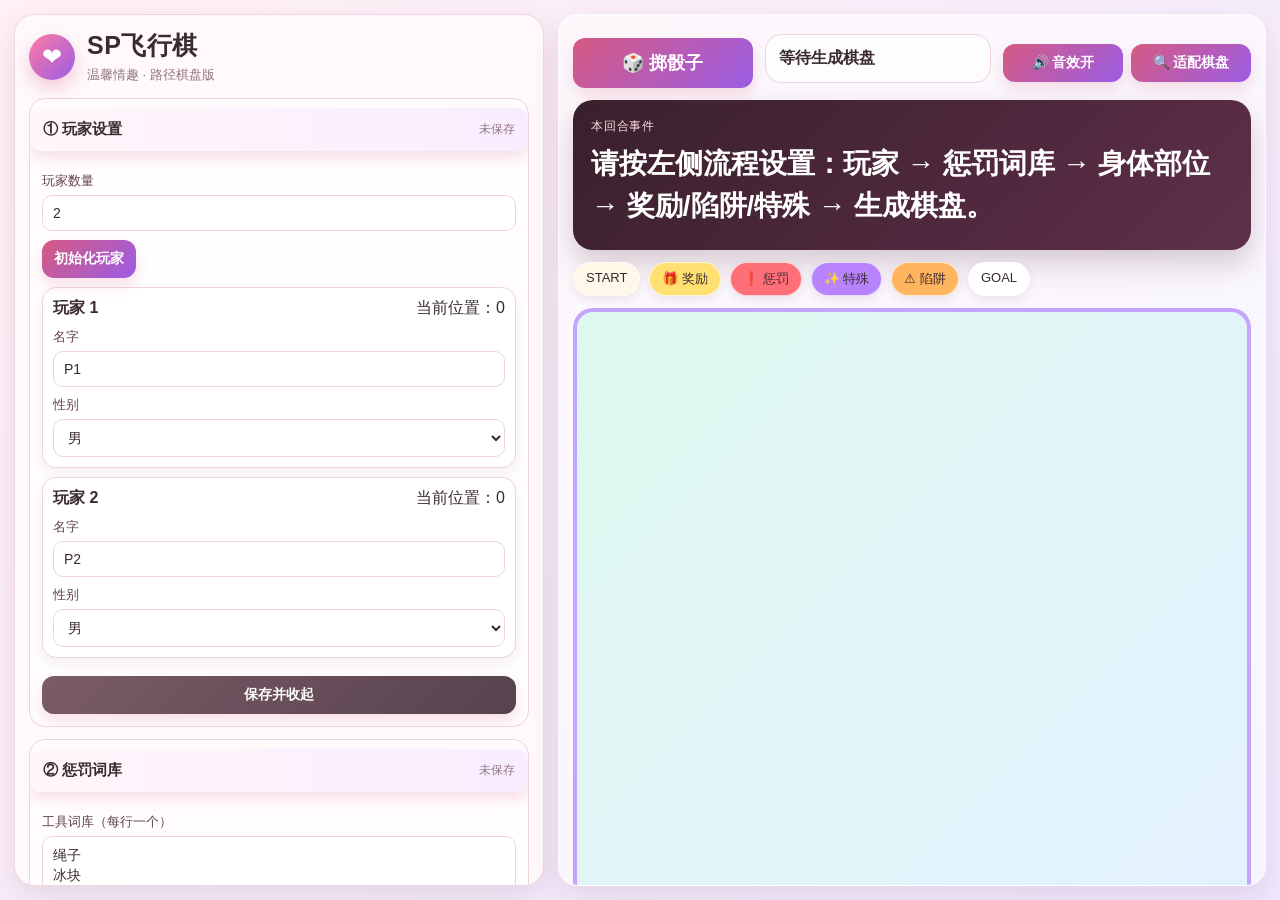
<file: index.html>
<!DOCTYPE html>
<html lang="zh">
<head>
  <meta charset="UTF-8" />
  <meta name="viewport" content="width=device-width, initial-scale=1.0" />
  <title>SP飞行棋 - 温馨路径棋盘版</title>
  <link rel="stylesheet" href="css/style.css" />
    <link rel="stylesheet" href="css/mobile.css" />
<link rel="manifest" href="manifest.json" />
  <meta name="theme-color" content="#d65a82" />
  <meta name="apple-mobile-web-app-capable" content="yes" />
  <meta name="apple-mobile-web-app-title" content="SP飞行棋" />
  <meta name="apple-mobile-web-app-status-bar-style" content="black-translucent" />
</head>
<body>
  <div id="layout">
    <aside id="leftPanel">
      <div class="brand">
        <div class="brandIcon">❤</div>
        <div>
          <h1>SP飞行棋</h1>
          <div class="subTitle">温馨情趣 · 路径棋盘版</div>
        </div>
      </div>

      <section class="panelSection" id="sectionPlayers">
        <button class="sectionHeader" data-target="playersContent">① 玩家设置 <span id="playersStatus">未保存</span></button>
        <div class="sectionContent" id="playersContent">
          <label>玩家数量</label>
          <input id="playerCountInput" type="number" min="1" max="12" value="2" />
          <button id="initPlayersBtn">初始化玩家</button>
          <div id="playersEditor"></div>
          <button class="saveBtn" data-save="players">保存并收起</button>
        </div>
      </section>

      <section class="panelSection" id="sectionPunish">
        <button class="sectionHeader" data-target="punishContent">② 惩罚词库 <span id="punishStatus">未保存</span></button>
        <div class="sectionContent" id="punishContent">
          <label>工具词库（每行一个）</label>
          <textarea id="toolsInput" rows="5"></textarea>

          <label>姿势词库（每行一个）</label>
          <textarea id="posturesInput" rows="5"></textarea>

          <label>最大次数</label>
          <input id="maxCountInput" type="number" min="1" max="999" value="3" />

          <button class="saveBtn" data-save="punish">保存并收起</button>
        </div>
      </section>

      <section class="panelSection" id="sectionBody">
        <button class="sectionHeader" data-target="bodyContent">③ 身体部位 <span id="bodyStatus">未保存</span></button>
        <div class="sectionContent" id="bodyContent">
          <div class="hint">启用后进入随机池。百分比按当前启用部位权重实时计算。</div>
          <div id="bodyEditor"></div>

          <div class="miniForm">
            <input id="newBodyNameInput" placeholder="新增部位名称" />
            <button id="addBodyPartBtn">新增</button>
          </div>

          <button class="saveBtn" data-save="body">保存并收起</button>
        </div>
      </section>

      <section class="panelSection" id="sectionReward">
        <button class="sectionHeader" data-target="rewardContent">④ 奖励词库 <span id="rewardStatus">未保存</span></button>
        <div class="sectionContent" id="rewardContent">
          <label>奖励内容（每行一个）</label>
          <textarea id="rewardInput" rows="6"></textarea>
          <button class="saveBtn" data-save="reward">保存并收起</button>
        </div>
      </section>

      <section class="panelSection" id="sectionTrap">
        <button class="sectionHeader" data-target="trapContent">⑤ 陷阱词库 <span id="trapStatus">未保存</span></button>
        <div class="sectionContent" id="trapContent">
          <label>陷阱内容（每行一个）</label>
          <textarea id="trapInput" rows="6"></textarea>
          <button class="saveBtn" data-save="trap">保存并收起</button>
        </div>
      </section>

      <section class="panelSection" id="sectionSpecial">
        <button class="sectionHeader" data-target="specialContent">⑥ 特殊词库 <span id="specialStatus">未保存</span></button>
        <div class="sectionContent" id="specialContent">
          <label>特殊内容（每行一个）</label>
          <textarea id="specialInput" rows="6"></textarea>
          <button class="saveBtn" data-save="special">保存并收起</button>
        </div>
      </section>

      <section class="panelSection" id="sectionBoard">
        <button class="sectionHeader" data-target="boardContent">⑦ 棋盘生成 <span id="boardStatus">未生成</span></button>
        <div class="sectionContent" id="boardContent">
          <label>总格子数</label>
          <input id="boardSizeInput" type="number" min="5" max="300" value="50" />

          <label>每行格子数（影响蛇形盘绕宽度）</label>
          <input id="boardColumnsInput" type="number" min="5" max="14" value="10" />

          <div class="grid2">
            <div>
              <label>奖励权重</label>
              <input id="rewardWeightInput" type="number" min="0" value="30" />
            </div>
            <div>
              <label>惩罚权重</label>
              <input id="punishWeightInput" type="number" min="0" value="30" />
            </div>
            <div>
              <label>特殊权重</label>
              <input id="specialWeightInput" type="number" min="0" value="20" />
            </div>
            <div>
              <label>陷阱权重</label>
              <input id="trapWeightInput" type="number" min="0" value="20" />
            </div>
          </div>

          <div class="boardButtons">
            <button id="generateBoardBtn">生成棋盘</button>
            <button id="regenerateBoardBtn">重新生成</button>
            <button id="startGameBtn">开始游戏</button>
          </div>

          <button class="saveBtn" data-save="board">保存并收起</button>
        </div>
      </section>

      <section class="panelSection" id="sectionStorage">
        <button class="sectionHeader" data-target="storageContent">配置导入/导出</button>
        <div class="sectionContent" id="storageContent">
          <button id="exportConfigBtn">导出配置 JSON</button>
          <label class="fileLabel">
            导入配置 JSON
            <input id="importConfigInput" type="file" accept="application/json" />
          </label>
          <button id="resetConfigBtn" class="danger">恢复默认配置</button>
        </div>
      </section>
    </aside>

    <main id="rightPanel">
      <div class="topBar">
        <button id="rollDiceBtn">🎲 掷骰子</button>
        <div id="turnInfo">等待开始</div>
      </div>

      <div id="eventPanel">
        <div class="eventTitle">本回合事件</div>
        <div id="eventContent">先完成左侧设置，再生成棋盘。</div>
      </div>

      <div class="legend">
        <span class="legendItem startDot">START</span>
        <span class="legendItem rewardDot">🎁 奖励</span>
        <span class="legendItem punishDot">❗ 惩罚</span>
        <span class="legendItem specialDot">✨ 特殊</span>
        <span class="legendItem trapDot">⚠ 陷阱</span>
        <span class="legendItem goalDot">GOAL</span>
      </div>

      <div id="boardWrap">
        <div id="board"></div>
      </div>

      <div id="logPanel">
        <div class="eventTitle">历史记录</div>
        <div id="logList"></div>
      </div>
    </main>
  </div>

  <script src="js/state.js"></script>
  <script src="js/utils.js"></script>
  <script src="js/players.js"></script>
  <script src="js/body.js"></script>
  <script src="js/reward.js"></script>
  <script src="js/trap.js"></script>
  <script src="js/special.js"></script>
  <script src="js/punish.js"></script>
  <script src="js/board.js"></script>
  <script src="js/game.js"></script>
  <script src="js/renderer.js"></script>
  <script src="js/editor.js"></script>
  <script src="js/storage.js"></script>
  <script src="js/app.js"></script>
  <script src="js/pwa.js"></script>
</body>
</html>
</file>
<file: css/style.css>
:root{
  --bg1:#fff1f5;
  --bg2:#efe9ff;
  --panel:#fffafc;
  --card:#ffffff;
  --line:#efd3dc;
  --text:#3a2a32;
  --muted:#927482;
  --primary:#d65a82;
  --primary2:#9b5de5;
  --danger:#d94f4f;
  --reward:#ffe070;
  --punish:#ff6f77;
  --special:#b983ff;
  --trap:#ffb45f;
  --start:#fff8e8;
  --goal:#ffffff;
  --path:#7f8cff;
  --shadow:0 12px 30px rgba(108,44,77,.12);
}
*{box-sizing:border-box}
body{
  margin:0;
  font-family:Arial,"Microsoft YaHei",sans-serif;
  background:linear-gradient(135deg,var(--bg1),var(--bg2));
  color:var(--text);
}
#layout{height:100vh;display:flex;gap:14px;padding:14px}
#leftPanel{
  width:530px;min-width:430px;overflow:auto;
  background:rgba(255,250,252,.92);
  border:1px solid rgba(239,211,220,.9);
  border-radius:20px;padding:14px;box-shadow:var(--shadow);
}
#rightPanel{
  flex:1;overflow:auto;
  background:rgba(255,255,255,.55);
  border:1px solid rgba(255,255,255,.65);
  border-radius:20px;padding:14px;box-shadow:var(--shadow);
}
.brand{display:flex;align-items:center;gap:12px;margin-bottom:14px}
.brandIcon{
  width:46px;height:46px;border-radius:50%;
  display:grid;place-items:center;color:white;font-size:24px;
  background:linear-gradient(135deg,#ff7aa2,#9b5de5);
  box-shadow:0 8px 18px rgba(214,90,130,.3);
}
h1{margin:0;font-size:25px;letter-spacing:.5px}
.subTitle{margin-top:4px;color:var(--muted);font-size:13px}
.panelSection{
  border:1px solid var(--line);border-radius:16px;
  margin-bottom:12px;background:rgba(255,255,255,.75);
  overflow:hidden;
}
.sectionHeader{
  width:100%;border:none;background:linear-gradient(90deg,#fff7fa,#f8edff);
  padding:12px 13px;text-align:left;font-size:15px;font-weight:bold;
  cursor:pointer;color:var(--text);display:flex;justify-content:space-between;align-items:center;
}
.sectionHeader span{font-size:12px;color:var(--muted);font-weight:normal}
.sectionContent{padding:12px}
.sectionContent.collapsed{display:none}
label{display:block;margin:9px 0 5px;font-size:13px;color:#604150}
input,textarea,select{
  width:100%;border:1px solid var(--line);border-radius:10px;
  padding:9px 10px;font-size:14px;background:#fff;color:var(--text);
  outline:none;
}
input:focus,textarea:focus,select:focus{
  border-color:#e87aa0;box-shadow:0 0 0 3px rgba(232,122,160,.16);
}
textarea{resize:vertical;line-height:1.4}
button{
  border:none;border-radius:12px;padding:10px 12px;margin-top:9px;
  cursor:pointer;color:#fff;background:linear-gradient(135deg,var(--primary),var(--primary2));
  font-size:14px;font-weight:bold;transition:.18s ease;box-shadow:0 7px 14px rgba(214,90,130,.18);
}
button:hover{transform:translateY(-1px);filter:brightness(1.03)}
button:active{transform:translateY(0)}
button.danger{background:linear-gradient(135deg,#e85d75,#c0392b)}
.saveBtn{width:100%;background:linear-gradient(135deg,#7a5c68,#57424d)}
.hint{color:var(--muted);font-size:12px;margin-bottom:8px}
.grid2{display:grid;grid-template-columns:1fr 1fr;gap:9px}
.boardButtons{display:grid;grid-template-columns:1fr 1fr 1fr;gap:8px}
.playerCard,.bodyCard{
  border:1px solid var(--line);background:#fff;border-radius:14px;
  padding:10px;margin:9px 0;box-shadow:0 6px 14px rgba(100,40,70,.06);
}
.playerHeader,.bodyHeader{display:flex;gap:8px;align-items:center;justify-content:space-between;margin-bottom:6px}
.bodyMeta{color:var(--muted);font-size:12px}
.bodyControls{display:grid;grid-template-columns:1fr 1fr;gap:10px}
.percentBar{height:8px;background:#f0dce4;border-radius:99px;overflow:hidden;margin-top:5px}
.percentFill{height:100%;background:linear-gradient(90deg,#ff7aa2,#9b5de5);border-radius:99px}
.miniForm{display:flex;gap:8px;align-items:center}
.miniForm input{flex:1}.miniForm button{width:96px}
.fileLabel{
  display:block;margin-top:9px;background:linear-gradient(135deg,#8d6e7d,#5d4b57);
  color:white;padding:10px;text-align:center;border-radius:12px;cursor:pointer;font-weight:bold;
}
.fileLabel input{display:none}
.topBar{display:flex;align-items:center;gap:12px;margin-bottom:12px}
#rollDiceBtn{width:180px;font-size:18px;padding:13px}
#turnInfo{
  background:rgba(255,255,255,.82);border:1px solid var(--line);
  padding:13px;border-radius:16px;flex:1;font-weight:bold;
}
#eventPanel{
  background:linear-gradient(135deg,#39202b,#5f2f4a);
  color:#fff;min-height:150px;border-radius:20px;padding:18px;margin-bottom:12px;
  box-shadow:0 14px 28px rgba(70,25,45,.2);
}
.eventTitle{color:#ffdce8;font-size:12px;margin-bottom:8px;letter-spacing:.8px}
#eventContent{font-size:28px;line-height:1.5;font-weight:bold;white-space:pre-line}
.legend{display:flex;gap:9px;flex-wrap:wrap;margin-bottom:12px}
.legendItem{padding:7px 12px;border-radius:999px;border:1px solid rgba(255,255,255,.7);font-size:13px;box-shadow:0 4px 10px rgba(70,30,50,.08)}
.startDot{background:var(--start)}.goalDot{background:var(--goal)}
.rewardDot{background:var(--reward)}.punishDot{background:var(--punish)}.specialDot{background:var(--special)}.trapDot{background:var(--trap)}
#boardWrap{
  background:linear-gradient(135deg,#dff9ef,#e3f1ff);
  border:4px solid rgba(188,137,255,.75);
  border-radius:20px;padding:22px;overflow:auto;
}
#board{
  position:relative;
  min-width:680px;
  min-height:560px;
  margin:auto;
}
.pathLineSvg{
  position:absolute;
  inset:0;
  overflow:visible;
  pointer-events:none;
  z-index:0;
}
.pathLine{
  stroke:var(--path);
  stroke-width:3;
  stroke-dasharray:6 5;
  fill:none;
  opacity:.78;
}
.cell{
  width:58px;
  height:58px;
  border:2px solid rgba(90,71,83,.18);
  display:flex;flex-direction:column;align-items:center;justify-content:center;
  font-size:11px;border-radius:12px;position:absolute;
  box-shadow:inset 0 1px 0 rgba(255,255,255,.75),0 4px 10px rgba(80,40,60,.12);
  transition:transform .18s ease, box-shadow .18s ease;
  z-index:2;
}
.cell:hover{transform:translateY(-2px);box-shadow:0 8px 16px rgba(80,40,60,.18)}
.cell.reward{background:var(--reward)}
.cell.punish{background:var(--punish)}
.cell.special{background:var(--special)}
.cell.trap{background:var(--trap)}
.cell.start{
  background:#fffaf3;
  border:3px solid #ff8b6e;
  box-shadow:0 0 0 4px rgba(255,139,110,.18),0 6px 16px rgba(80,40,60,.2);
}
.cell.goal{
  background:#fff;
  border:3px solid #5d7687;
}
.cellIcon{font-size:26px;line-height:1}
.cellIndex{position:absolute;right:5px;bottom:3px;font-size:9px;color:#4b3440;opacity:.45}
.cellLabel{font-size:10px;font-weight:bold;color:#4b3440;margin-top:1px}
.playerStack{
  position:absolute;
  left:50%;
  top:-16px;
  transform:translateX(-50%);
  display:flex;
  gap:2px;
  z-index:5;
}
.playerToken{
  min-width:28px;
  height:28px;
  padding:0 5px;
  border-radius:999px;
  background:linear-gradient(135deg,#fff,#ffe5ef);
  color:#7b2e52;
  font-size:11px;
  font-weight:bold;
  display:grid;
  place-items:center;
  border:2px solid #ff9ec0;
  box-shadow:0 5px 10px rgba(120,40,80,.25);
}
.playerToken::before{
  content:"❤";
  font-size:9px;
  color:#e85d8d;
  margin-right:2px;
}
.movingToken{
  position:absolute;z-index:80;pointer-events:none;
  min-width:40px;height:34px;padding:6px 9px;border-radius:999px;
  background:linear-gradient(135deg,#fff,#ffe5ef);
  border:2px solid #ff9ec0;color:#7b2e52;font-size:13px;font-weight:bold;
  display:grid;place-items:center;
  box-shadow:0 14px 24px rgba(120,40,80,.32);
  transition:left .22s ease, top .22s ease;
}
.movingToken::before{
  content:"❤ ";
  color:#e85d8d;
}
#logPanel{
  background:rgba(255,255,255,.78);border:1px solid var(--line);
  padding:12px;margin-top:12px;border-radius:18px;
}
#logList{max-height:190px;overflow:auto;font-size:13px}
.logItem{border-bottom:1px solid #f2dce4;padding:5px 0;color:#5d4652}
@media(max-width:960px){
  #layout{flex-direction:column;height:auto}
  #leftPanel{width:100%;min-width:0}
}


/* === 图标替换补丁：奖励√ / 陷阱× / 特殊翅膀图标 === */
.rewardCheckIcon{
  font-size:34px;
  font-weight:900;
  line-height:1;
  color:#2f8f5b;
  text-shadow:0 2px 0 rgba(255,255,255,.6);
}

.trapCrossIcon{
  font-size:32px;
  font-weight:900;
  line-height:1;
  color:#7e3443;
  transform:scale(.9);
  text-shadow:0 2px 0 rgba(255,255,255,.45);
}

.specialWingIconWrap{
  width:40px;
  height:40px;
  display:grid;
  place-items:center;
}

.specialWingIcon{
  width:38px;
  height:38px;
  object-fit:contain;
  display:block;
  filter:drop-shadow(0 2px 1px rgba(255,255,255,.85));
}


/* === 终点胜利弹窗：王冠玩家头像 + 可爱圆润奖品提示 === */
#winnerOverlay{
  position:fixed;
  inset:0;
  display:none;
  align-items:center;
  justify-content:center;
  background:rgba(50,20,38,.48);
  backdrop-filter:blur(6px);
  z-index:9999;
  animation:winnerFadeIn .18s ease;
}

#winnerOverlay.show{
  display:flex;
}

.winnerModal{
  width:min(520px,92vw);
  position:relative;
  padding:34px 28px 30px;
  border-radius:32px;
  text-align:center;
  background:
    radial-gradient(circle at top left, rgba(255,220,235,.95), transparent 42%),
    radial-gradient(circle at bottom right, rgba(214,184,255,.9), transparent 45%),
    linear-gradient(135deg,#fff7fb,#fff0f7 48%,#f6edff);
  border:3px solid rgba(255,174,205,.95);
  box-shadow:
    0 26px 70px rgba(97,35,71,.38),
    inset 0 2px 0 rgba(255,255,255,.88);
  animation:winnerPop .32s cubic-bezier(.2,1.25,.3,1);
}

.winnerClose{
  position:absolute;
  right:16px;
  top:14px;
  width:34px;
  height:34px;
  border-radius:50%;
  border:none;
  padding:0;
  margin:0;
  background:rgba(126,62,89,.14);
  color:#7d3d59;
  font-size:24px;
  line-height:34px;
  box-shadow:none;
}

.winnerCrown{
  font-size:52px;
  line-height:1;
  margin-bottom:-4px;
  filter:drop-shadow(0 5px 8px rgba(168,112,0,.26));
  animation:crownBounce 1.4s ease-in-out infinite;
}

.winnerAvatar{
  width:116px;
  height:116px;
  margin:0 auto 14px;
  border-radius:36px;
  display:flex;
  flex-direction:column;
  align-items:center;
  justify-content:center;
  gap:4px;
  color:#7b2e52;
  font-weight:900;
  font-size:26px;
  background:linear-gradient(135deg,#ffffff,#ffe4ef);
  border:4px solid #ff9ec0;
  box-shadow:
    0 14px 24px rgba(120,40,80,.28),
    inset 0 2px 0 rgba(255,255,255,.9);
}

.winnerHeart{
  font-size:34px;
  color:#e85d8d;
  text-shadow:0 3px 0 rgba(255,255,255,.7);
}

.winnerTitle{
  font-family:"Comic Sans MS","幼圆","Microsoft YaHei",Arial,sans-serif;
  font-size:34px;
  font-weight:900;
  color:#8d365d;
  letter-spacing:1px;
  margin:8px 0 14px;
  text-shadow:0 3px 0 rgba(255,255,255,.75);
}

.winnerPrize{
  font-family:"Comic Sans MS","幼圆","Microsoft YaHei",Arial,sans-serif;
  font-size:24px;
  line-height:1.45;
  font-weight:900;
  color:#fff;
  padding:18px 20px;
  border-radius:24px;
  background:linear-gradient(135deg,#d65a82,#9b5de5);
  box-shadow:
    0 12px 24px rgba(151,77,143,.28),
    inset 0 2px 0 rgba(255,255,255,.28);
}

@keyframes winnerFadeIn{
  from{opacity:0}
  to{opacity:1}
}

@keyframes winnerPop{
  from{transform:scale(.82) translateY(18px);opacity:0}
  to{transform:scale(1) translateY(0);opacity:1}
}

@keyframes crownBounce{
  0%,100%{transform:translateY(0) rotate(-3deg)}
  50%{transform:translateY(-6px) rotate(3deg)}
}
</file>
<file: css/mobile.css>
/* PWA + 手机横屏适配补丁 */
html, body {
  min-height: 100%;
  overscroll-behavior: none;
  -webkit-tap-highlight-color: transparent;
}

#mobileTools {
  display: flex;
  gap: 8px;
  flex-wrap: wrap;
}

#mobileTools button,
#pwaInstallBtn {
  width: auto;
  min-width: 120px;
  white-space: nowrap;
}

#boardWrap {
  touch-action: pan-x pan-y;
}

#board.boardFit {
  transform-origin: top left;
}

@media (max-width: 900px) {
  #layout {
    height: auto;
    min-height: 100vh;
    flex-direction: column;
    padding: 8px;
  }

  #leftPanel,
  #rightPanel {
    width: 100%;
    min-width: 0;
    border-radius: 16px;
  }

  .topBar {
    position: sticky;
    top: 0;
    z-index: 20;
    background: rgba(255, 241, 247, .92);
    backdrop-filter: blur(8px);
    padding: 8px;
    border-radius: 14px;
  }

  #rollDiceBtn {
    width: 150px;
    min-height: 48px;
  }

  #eventContent {
    font-size: 22px;
  }
}

@media (orientation: portrait) and (max-width: 900px) {
  #rightPanel::before {
    content: "建议横屏游玩，棋盘显示更完整";
    display: block;
    margin-bottom: 8px;
    padding: 10px 12px;
    border-radius: 14px;
    background: rgba(255,255,255,.75);
    color: #7b2e52;
    font-weight: 700;
    text-align: center;
  }
}

@media (orientation: landscape) and (max-width: 1000px) {
  #layout {
    flex-direction: row;
    height: 100vh;
  }

  #leftPanel {
    width: 42vw;
    min-width: 340px;
  }

  #rightPanel {
    flex: 1;
  }

  #eventPanel {
    min-height: 108px;
    padding: 12px;
  }

  #eventContent {
    font-size: 22px;
    line-height: 1.35;
  }

  #logPanel {
    display: none;
  }
}
</file>
